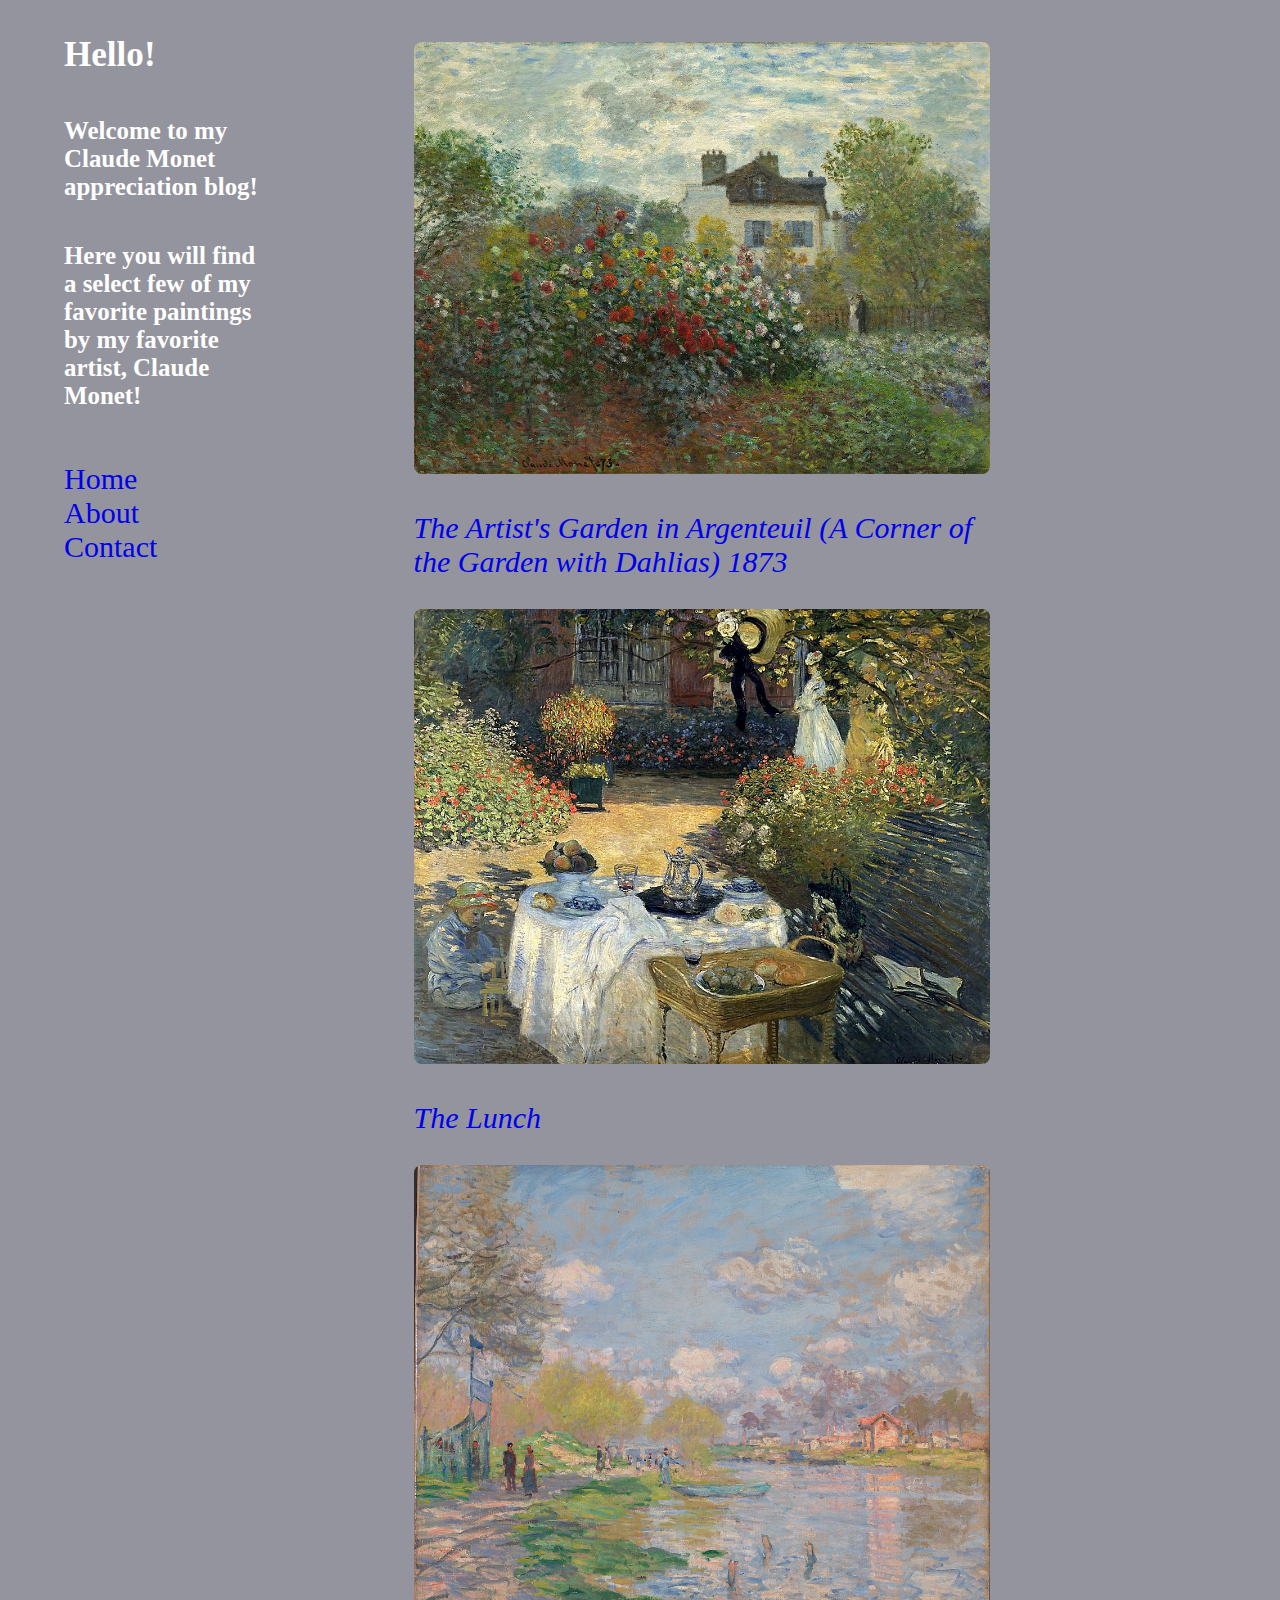
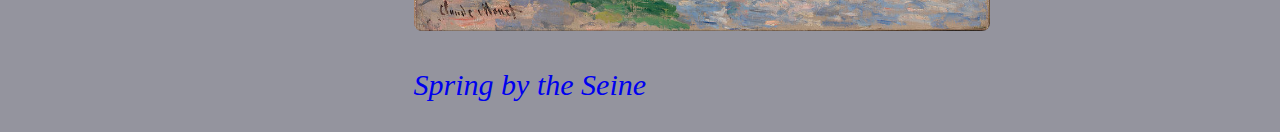
<file: index.html>
<!Doctype html>
<html>
<head>
    <link rel="stylesheet" type="text/css" href="stylesheet.css">
   <link href="https://fonts.googleapis.com/css?family=Alegreya" rel="stylesheet">
    </head>
    <body>
<!--shortintro-->        
        <div class="navindex">
        <h3>Hello!</h3> 
        <h5>Welcome to my Claude Monet appreciation blog!</h5>
        <h5>Here you will find a select few of my favorite paintings by my
        favorite artist, Claude Monet! </h5>
        </div>
        
<!--navigation--> 
    <div class="nav">
      <ul>
      <li><a href="index.html">Home</a></li>    
      <li><a href="about.html">About</a></li>
      <li><a href="contact.html">Contact</a></li>
      </ul>
      </div>
      
<!--photos-->      
        <div class="main">
        <img src="TheArtistsGardeninArgenteuil.jpg" />
        <a href="https://commons.wikimedia.org/wiki/Claude_Monet_Paintings_in_Public_Domain"<p><i>The Artist's Garden in Argenteuil (A Corner of the Garden with Dahlias)
1873</i></p></a>
        <img src="monetluncheon.jpg" />
        <a href="https://commons.wikimedia.org/wiki/Claude_Monet_Paintings_in_Public_Domain"<p><i>The Lunch</i></p></a>
        <img src="springbytheseine.jpg" />
         <a href="https://commons.wikimedia.org/wiki/Claude_Monet_Paintings_in_Public_Domain"<p><i>Spring by the Seine</i></p></a>
        </div>
    </body>
</html>
</file>
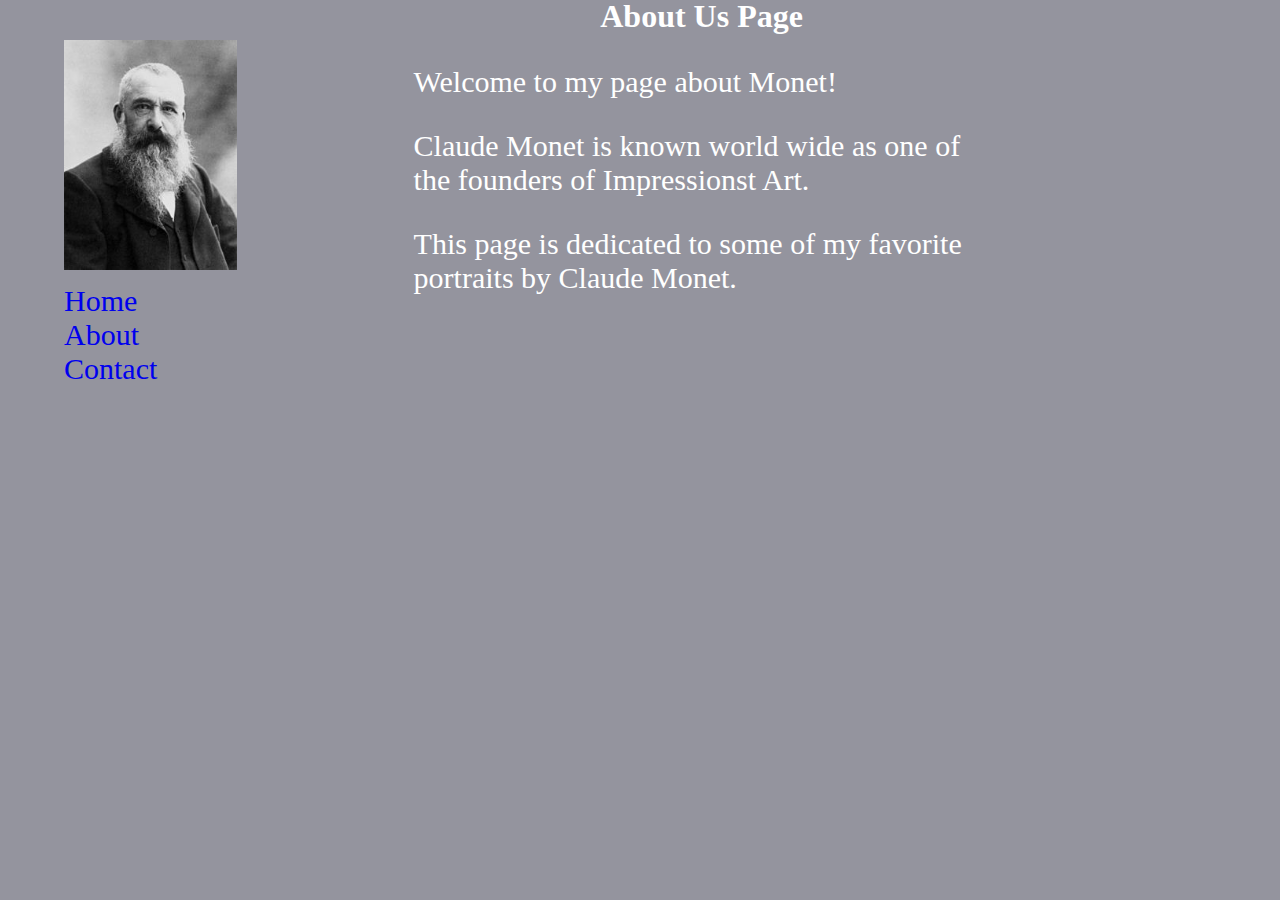
<file: about.html>
<!DOCTYPE html>
<html>
    <head>
        <title>About Us!</title>
        <link rel="stylesheet" type="text/css" href="stylesheet.css"/>
        <link href="https://fonts.googleapis.com/css?family=Alegreya" rel="stylesheet">
        
    </head>
    <body>
        <!--aboutimage-->
        
    <div class="aboutimage">
       
    <img src="CM.jpg" />
    
    </div>    
        
       <!--navigation-->
<div class="nav">
      <ul>
      <li><a href="index.html">Home</a></li>    
      <li><a href="about.html">About</a></li>
      <li><a href="contact.html">Contact</a></li>
      </ul>
      </div>
      
      <div class="aboutsec">
      <h1><center>About Us Page</center></h1>
      <p>Welcome to my page about Monet!</p>
      <p>Claude Monet is known world wide as one of the founders of Impressionst Art.</p>
      <p>This page is dedicated to some of my favorite portraits by Claude Monet.</p>
      </div>
    </body>
</html>
</file>
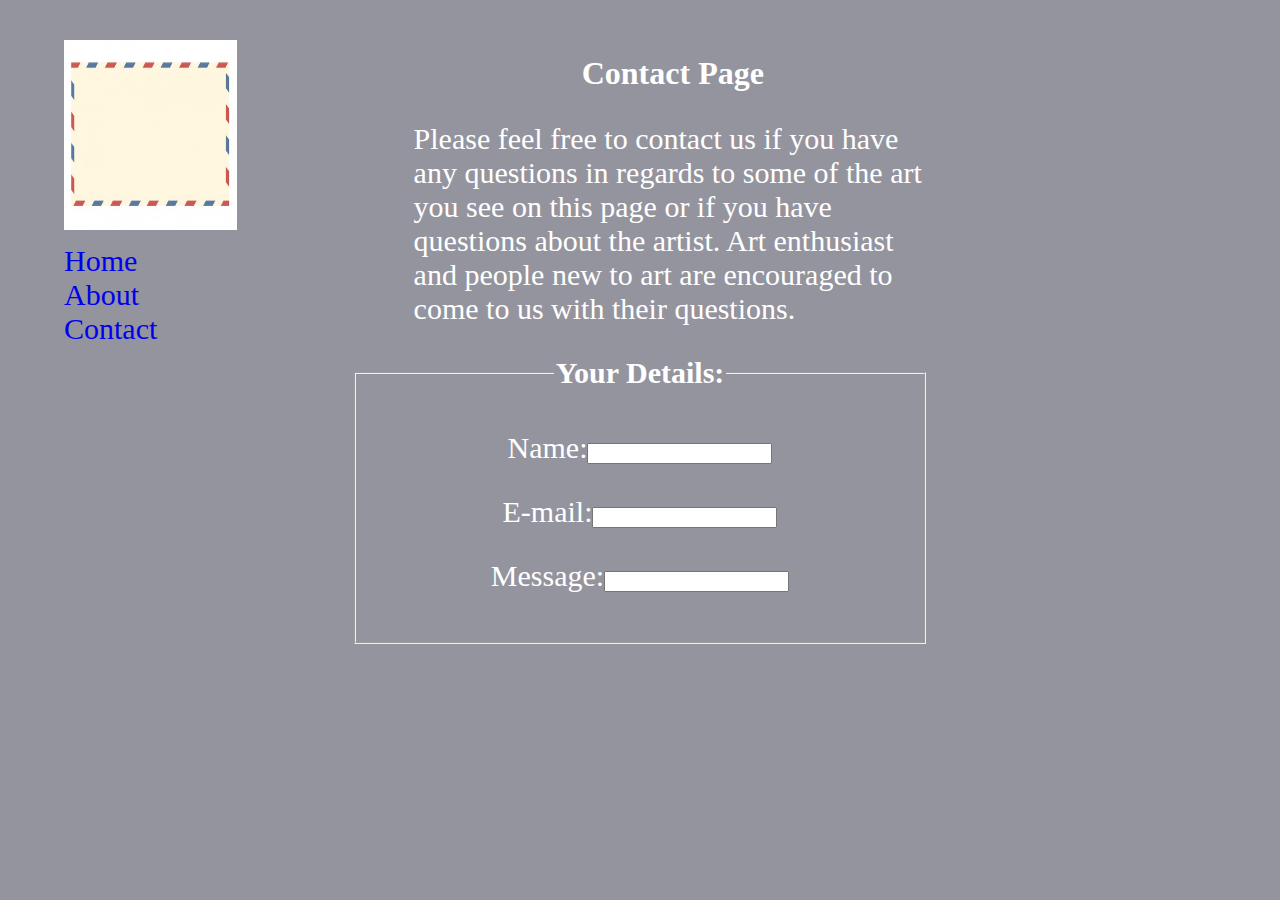
<file: contact.html>
<!DOCTYPE html>
<html>
    <head>
        <title>Contact Us!</title>
        <link rel="stylesheet" type="text/css" href="stylesheet.css"/>
        <link href="https://fonts.googleapis.com/css?family=Alegreya" rel="stylesheet">
    </head>
    <body>
<!--envelope image-->

    <div class="contactimage">
        <img src="envelope.jpg" />
        
    </div>
        
        <!--navigation-->
        <div class="nav">
      <ul>
      <li><a href="index.html">Home</a></li>    
      <li><a href="about.html">About</a></li>
      <li><a href="contact.html">Contact</a></li>
      </ul>
      </div>
    <div id="contactinfo">
      <h1><center>Contact Page</center></h1>
      <p>Please feel free to contact us if you have any questions in regards to some of the art you see on this page 
      or if you have questions about the artist. Art enthusiast and people new to art are encouraged to come to us
      with their questions.</p>
      </div>
      
      <div id="container">
         <form>
             <fieldset>
            <legend><strong>Your Details:</strong></legend>
            <center>
             <p><label>Name:<input type="text" name=""/></label></p>
             <p><label>E-mail:<input type="text" name=""/></label></p>
             <p><label>Message:<input type="text" name=""/></label></p>
             </fieldset>
             </center>
         </form>
          
      </div>
    
    </body>
</html>
</file>
<file: stylesheet.css>
body {
    font-family: 'Lusitana', serif;
    width: 90%;
    margin: 0 auto;
    background-color: #94949e;
}

/*navagationbar*/

.nav {
    width: 30%;
    vertical-align: top;
    font-size: 30px;
    padding-top: 10px;
    padding-bottom: 10px;
}


ul {
    list-style-type: none;
    padding: 0;
    margin: 0;
}

/*linkhovercolor*/

a:link {text-decoration: none;}

.nav li a:hover {background-color: #2e1366;}

.navindex {
    width: 200px;
    font-size: 30px;
    text-decoration: none;
}

.main {
    width: 50%;
    margin-top: -410px;
    font-size: 30px;
}
.main img {
    width: 100%;
    margin-bottom: 30px;
    border-radius: 8px;
}
.nav, .main {
    display: inline-block;
}

/*contactpage*/
#container {
    margin: auto;
    width: 50%;
    text-align: center;
    color: white;
    font-size: 30px;
    border-color: transparent; 
    margin-bottom: 30px;
}

/*contactinfo*/

#contactinfo {
    color: white;
    width: 45%;
    margin-top: -200px;
    display: inline-block;
}

p, h2, h3, h5 {color: white;}

p {font-size: 30px;}

.contactimage img {
    width: 15%;
    height: 190px;
    padding-top: 40px;
} 

/*aboutpage*/

.aboutimage img {
    width: 15%;
    padding-top: 40px;
}
.aboutsec {
    color: white;
    width: 50%;
    margin-top: -410px;
    display: inline-block;
}
</file>
